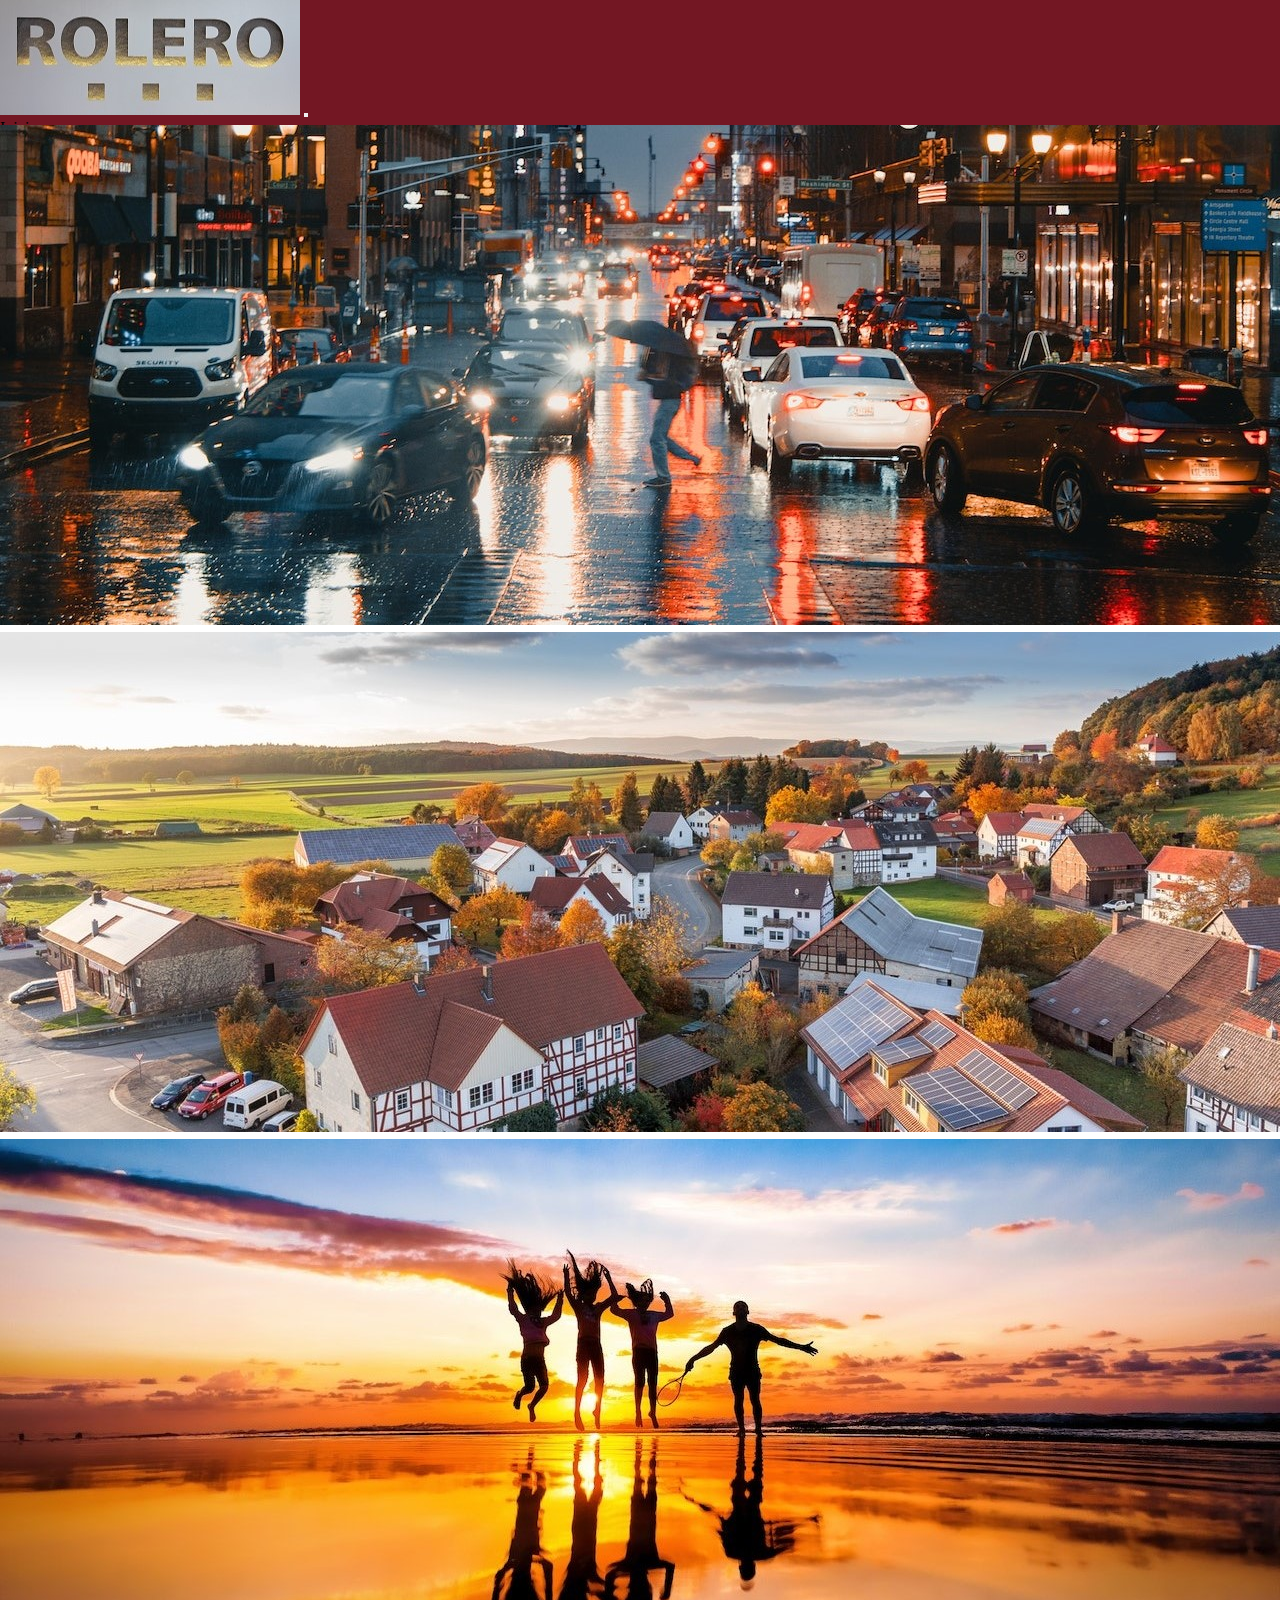
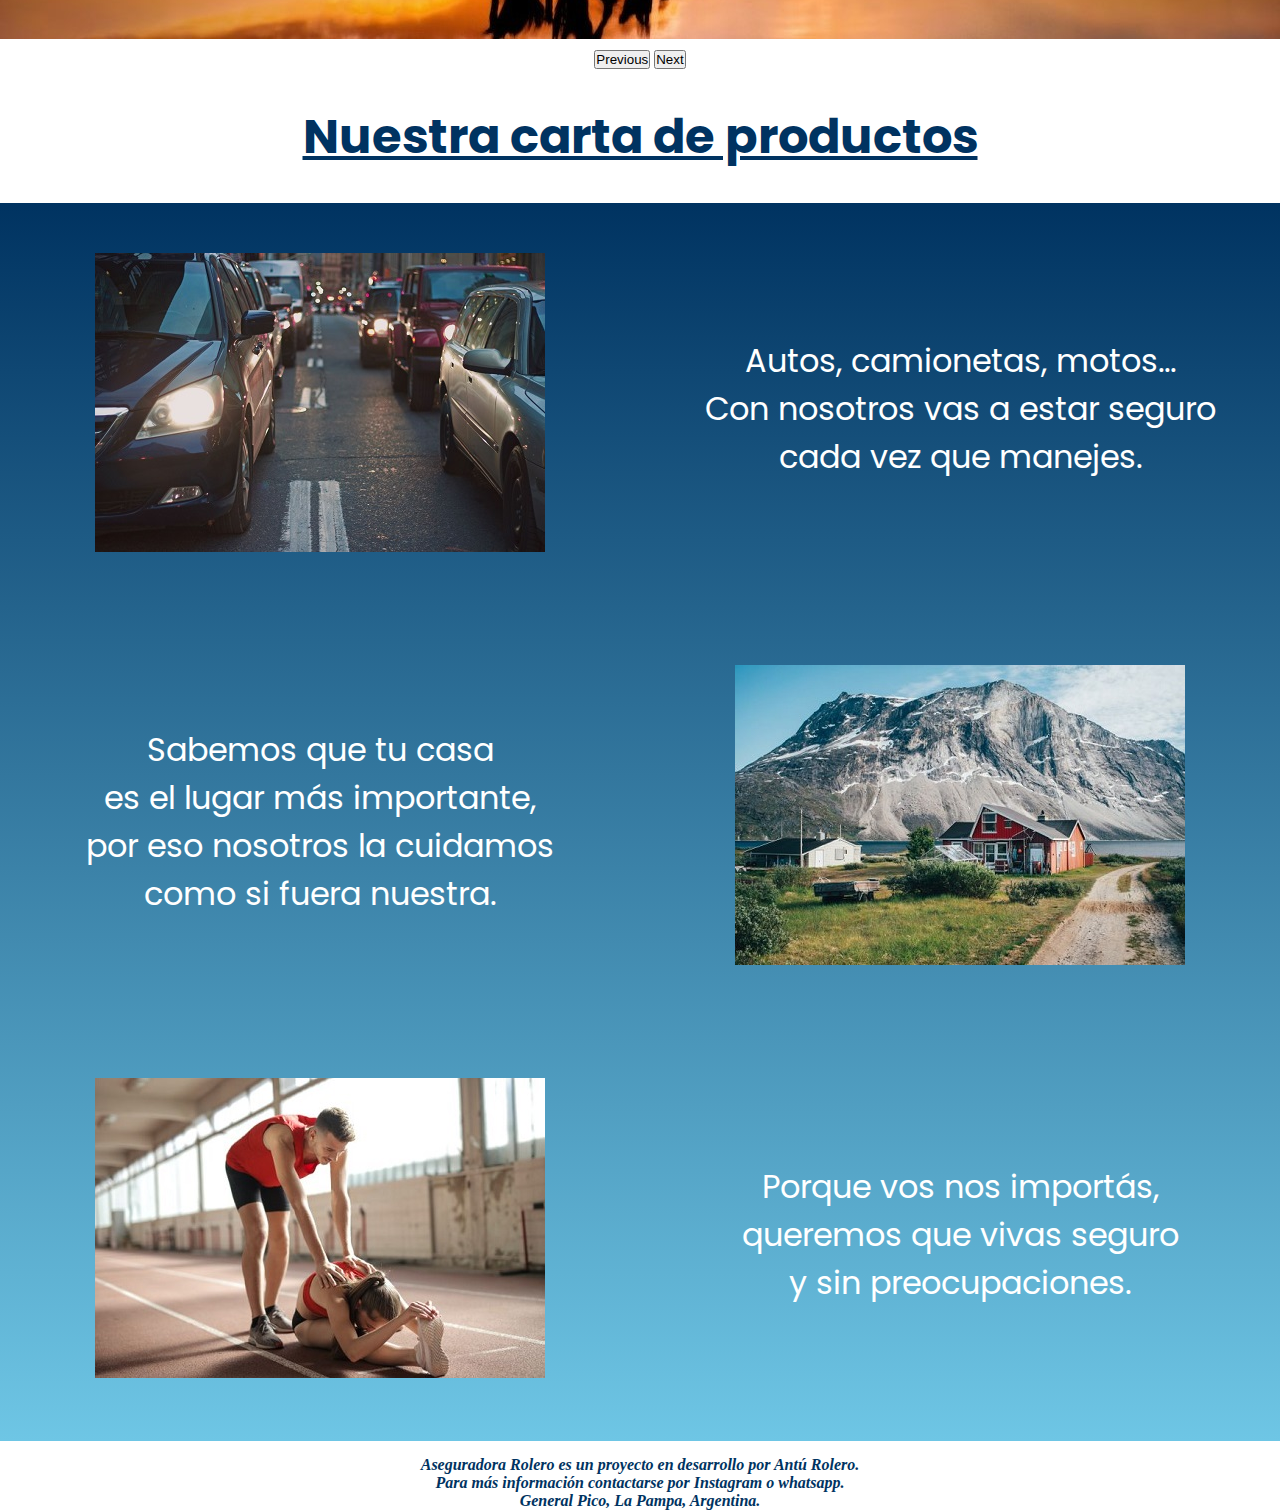
<file: index.html>
<!DOCTYPE html>
<html lang="es">
<head>
	<meta charset="UTF-8">
	<meta http-equiv="X-UA-Compatible" content="IE=edge">
	<meta name="viewport" content="width=device-width, initial-scale=1.0">
	<meta name="keywords" content="Seguros, Aseguradora, Rolero, Vehículos, Casas, Personas, Combinados Familiares, Todo Riesgo, Seguros Personales" />
	<meta name="description" content="Aseguradora Rolero, tradición familiar brindando asistencia.">
	<link rel="preconnect" href="https://fonts.googleapis.com">
	<link rel="preconnect" href="https://fonts.gstatic.com" crossorigin>
	<link href="https://fonts.googleapis.com/css2?family=Poppins:ital,wght@0,200;0,400;0,700;1,200;1,400;1,700&display=swap" rel="stylesheet">
	<link href="https://cdn.jsdelivr.net/npm/bootstrap@5.2.0/dist/css/bootstrap.min.css" rel="stylesheet" integrity="sha384-gH2yIJqKdNHPEq0n4Mqa/HGKIhSkIHeL5AyhkYV8i59U5AR6csBvApHHNl/vI1Bx" crossorigin="anonymous">
	<link rel="stylesheet" type="text/css" href="estilos/styles.css">
	<title>Rolero Seguros - Inicio</title>
</head>
<body>
	<header>
		<nav class="navbar navbar-expand-lg navbar-dark bg-dark">
			<div class="container-fluid">
				<a class="navbar-brand" href="#"><img id="logo" class="rounded" src="imagenes/logo.jpg" title="Logo" alt="Logo" /></a>
				<button class="navbar-toggler" type="button" data-bs-toggle="collapse" data-bs-target="#navbarSupportedContent" aria-controls="navbarSupportedContent" aria-expanded="false" aria-label="Toggle navigation">
					<span class="navbar-toggler-icon"></span>
				</button>
				<div class="collapse navbar-collapse justify-content-end" id="navbarSupportedContent">
					<ul class="navbar-nav mb-2 mb-lg-0">
						<li> <a class="btn btn-sm btn-outline-light" href="index.html" role="button">Inicio</a></li>
						<li> <a class="btn btn-sm btn-outline-light" href="quienes_somos.html" role="button">¿Quiénes somos?</a></li>
						<li> <a class="btn btn-sm btn-outline-light" href="servicios.html" role="button">Servicios</a></li>
						<li> <a class="btn btn-sm btn-outline-light" href="sucursales.html" role="button">Sucursales</a></li>
						<li> <a class="btn btn-sm btn-outline-light" href="contacto.html" role="button">Contacto</a></li>
					</ul>
				</div>
			</div>
		</nav>
	</header>
	<main>
		<!-- Inicio carrusel de imagenes -->
		<div class="contenedor_carrusel">
			<div id="carousel_index" class="carousel slide" data-bs-ride="carousel">
				<div class="carousel-inner">
			    	<div class="carousel-item active">
			    		<a href="#img_seguros_vehiculares">
			    			<img src="imagenes/autos_c.jpg" class="d-block w-100" title="Vehiculos" alt="Vehiculos">
						</a>
				    </div>
				    <div class="carousel-item">
				    	<a href="#img_combinados_familiares">
				    		<img src="imagenes/casa_c.jpg" class="d-block w-100" title="Vivienda" alt="Vivienda">
				    	</a>
				    </div>
				    <div class="carousel-item">
				    	<a href="#img_seguros_personales">
					    	<img src="imagenes/personas_c.jpg" class="d-block w-100" title="Personas" alt="Personas">
					    </a>
				    </div>
				</div>
				<button class="carousel-control-prev" type="button" data-bs-target="#carousel_index" data-bs-slide="prev">
			  		<span class="carousel-control-prev-icon" aria-hidden="true"></span>
			    	<span class="visually-hidden">Previous</span>
				</button>
				<button class="carousel-control-next" type="button" data-bs-target="#carousel_index" data-bs-slide="next">
			    	<span class="carousel-control-next-icon" aria-hidden="true"></span>
			    	<span class="visually-hidden">Next</span>
				</button>
			</div>
		</div>
		<!-- Fin carrusel de imagenes -->
		<!-- Inicio de los ofrecimientos -->
		<h1 class="h1_index">Nuestra carta de productos</h1>
		<div class="grilla">
			<div class="img_seguro_1">
				<a href="trabajando.html"><img id="img_seguros_vehiculares" class="rounded" src="imagenes/autos.jpg" title="Vehiculos" alt="Vehiculos"></a>
			</div>
			<p class="p_seguro_1">Autos, camionetas, motos...<br/>Con nosotros vas a estar seguro<br/>cada vez que manejes.</p>
			<p class="p_seguro_2">Sabemos que tu casa<br/>es el lugar más importante,<br/>por eso nosotros la cuidamos<br/>como si fuera nuestra.</p>
			<div class="img_seguro_2">
				<a href="trabajando.html"><img id="img_combinados_familiares" class="rounded" src="imagenes/casa.jpg" title="Vivienda" alt="Vivienda"></a>
			</div>
			<div class="img_seguro_3">
				<a href="trabajando.html"><img id="img_seguros_personales" class="rounded" src="imagenes/personas.jpg" title="Personas" alt="Personas"></a>
			</div>
			<p class="p_seguro_3">Porque vos nos importás,<br/>queremos que vivas seguro<br/>y sin preocupaciones.</p>
		</div>
		<!-- Fin de los ofrecimientos -->
	</main>
	<footer>
		<p id="p_footer" class="p_footer">Aseguradora Rolero es un proyecto en desarrollo por Antú Rolero.<br/>Para más información contactarse por Instagram o whatsapp.<br/>General Pico, La Pampa, Argentina.</p>
	</footer>
	<!-- JavaScript Bundle with Popper -->
	<script src="https://cdn.jsdelivr.net/npm/bootstrap@5.2.0/dist/js/bootstrap.bundle.min.js" integrity="sha384-A3rJD856KowSb7dwlZdYEkO39Gagi7vIsF0jrRAoQmDKKtQBHUuLZ9AsSv4jD4Xa" crossorigin="anonymous"></script>
</body>
</html>
</file>
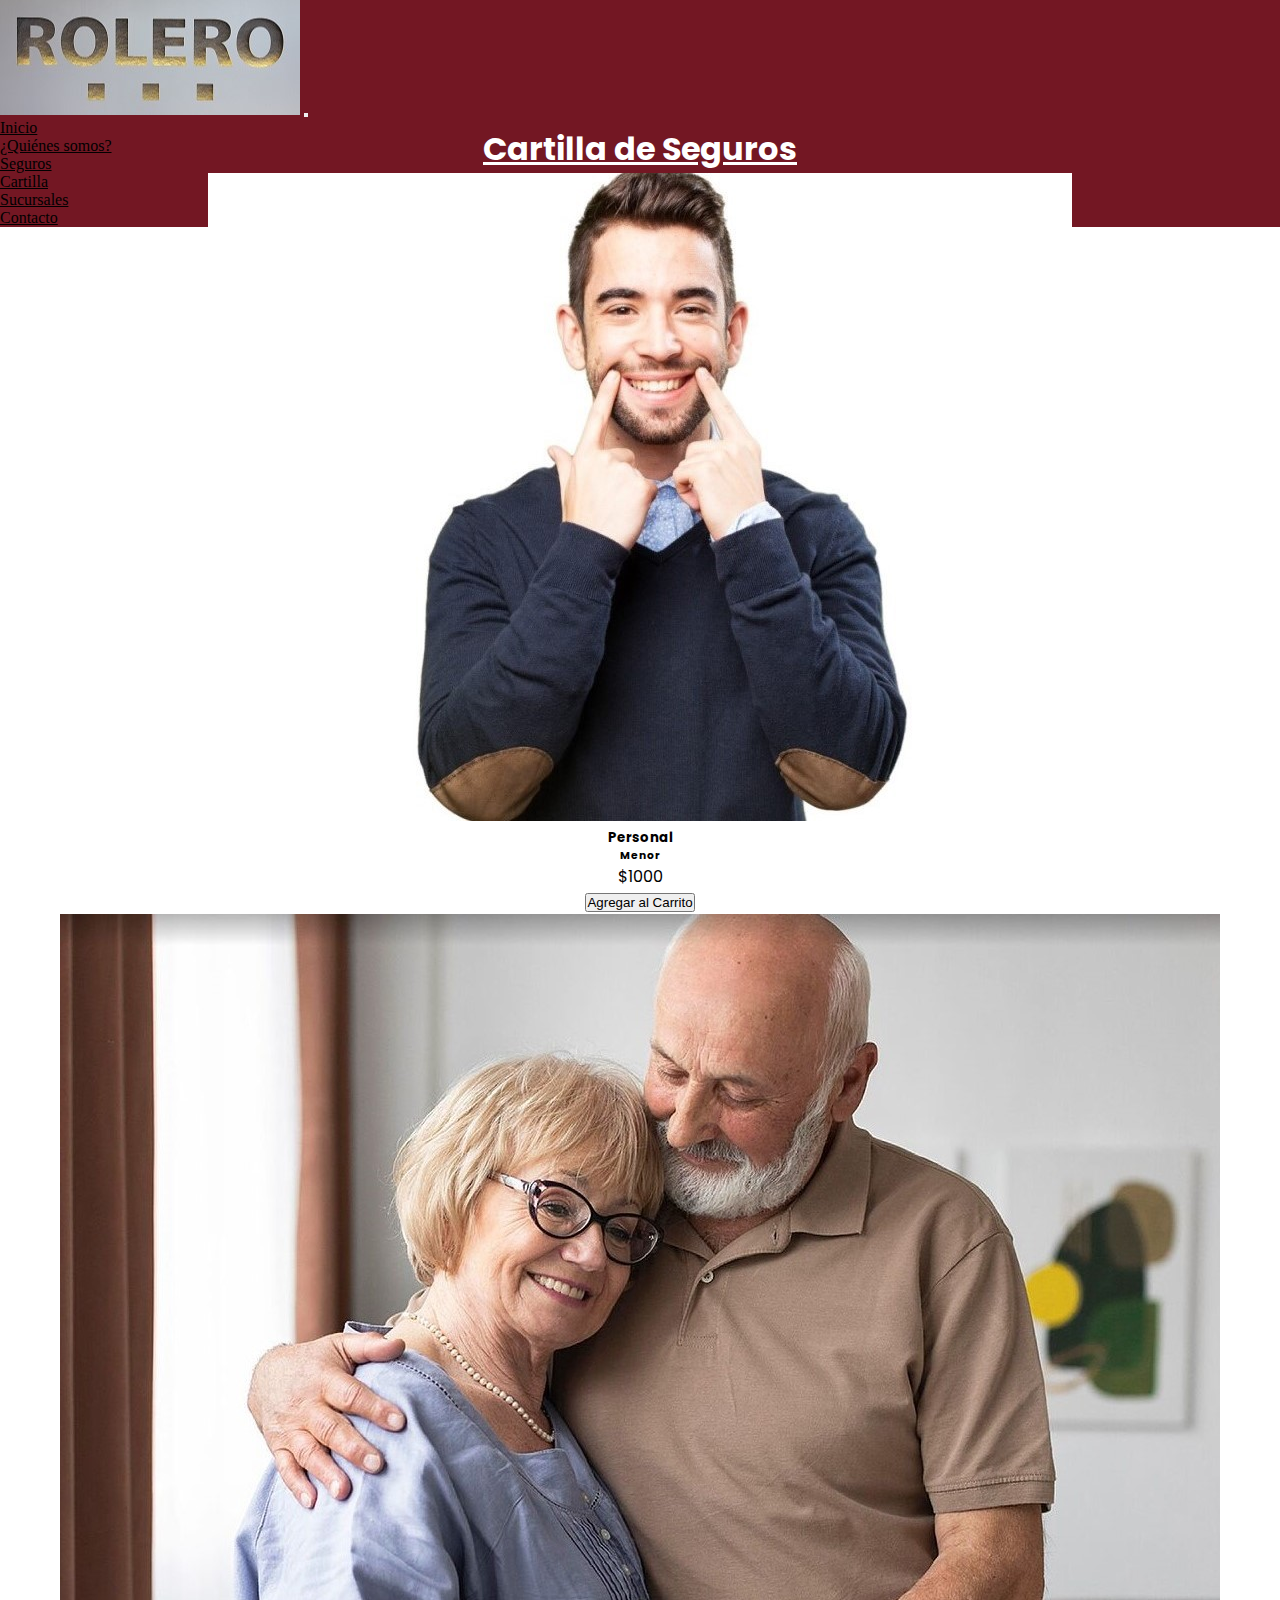
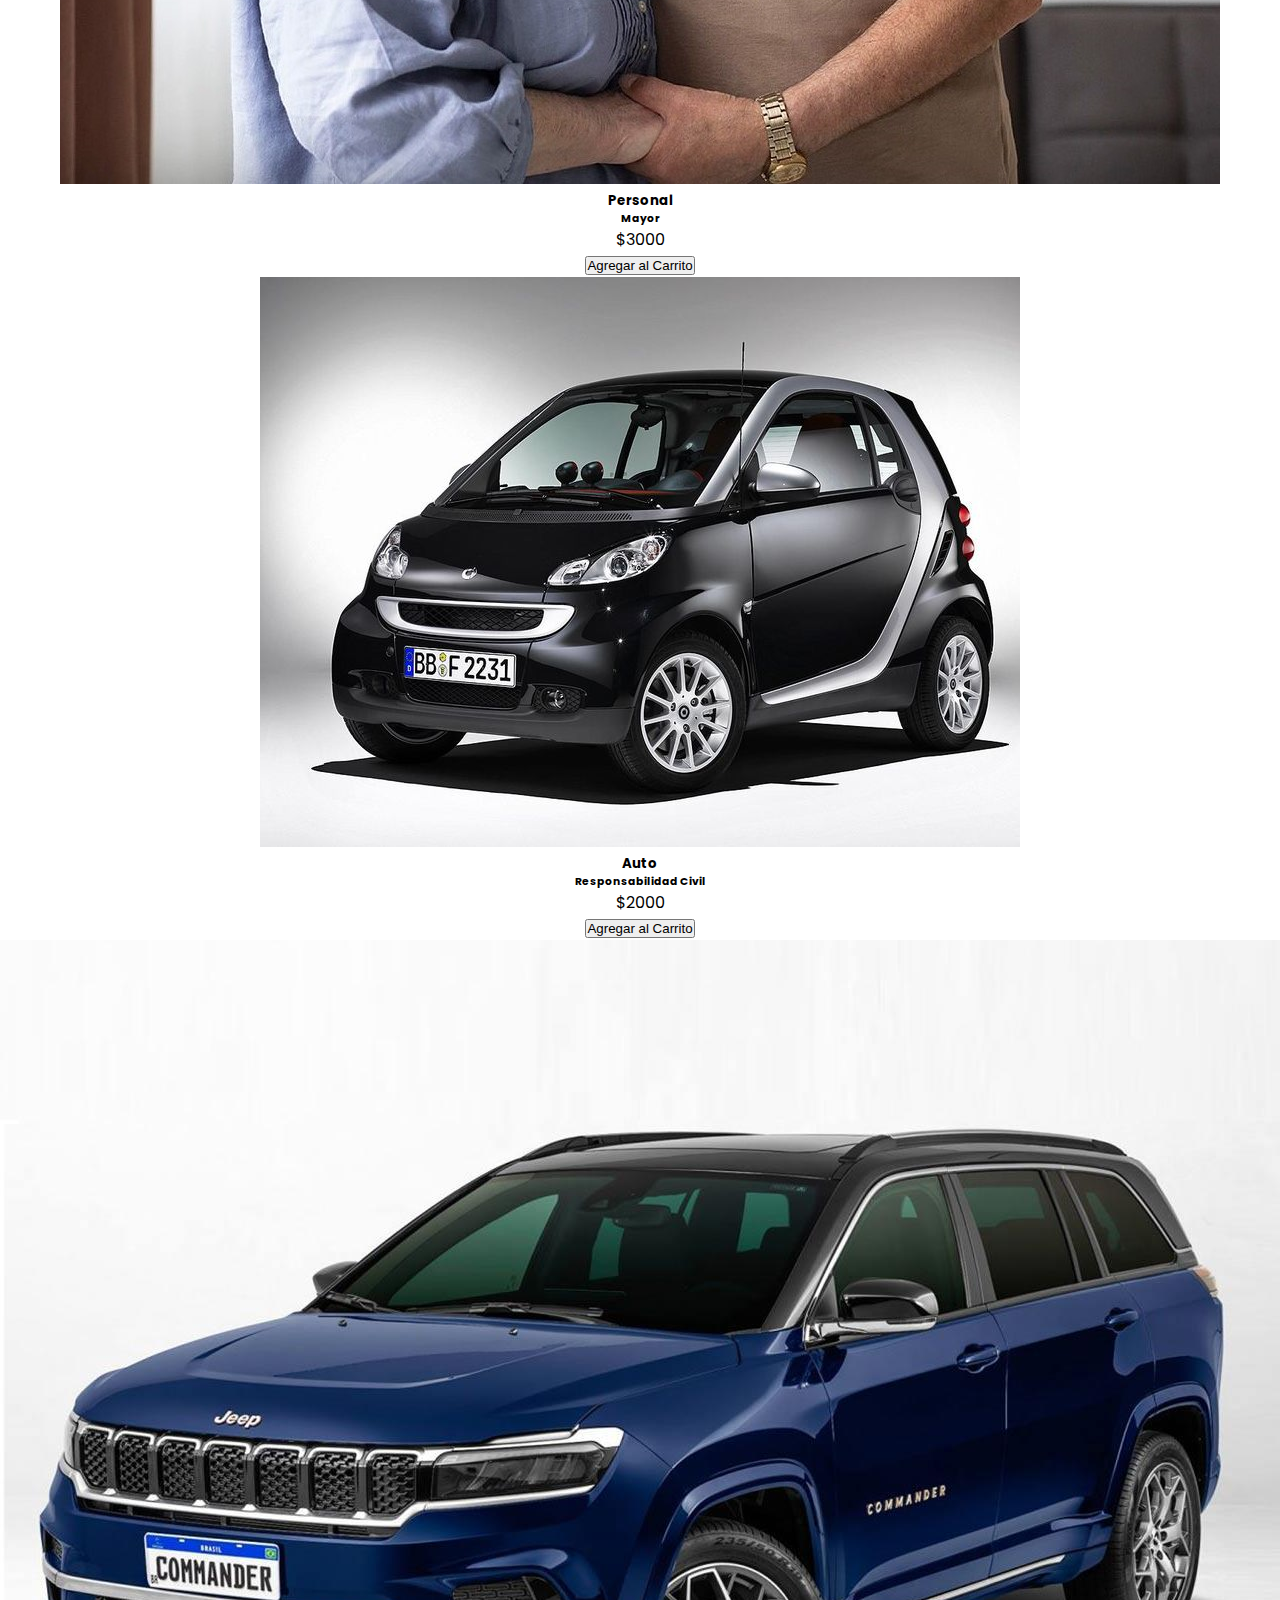
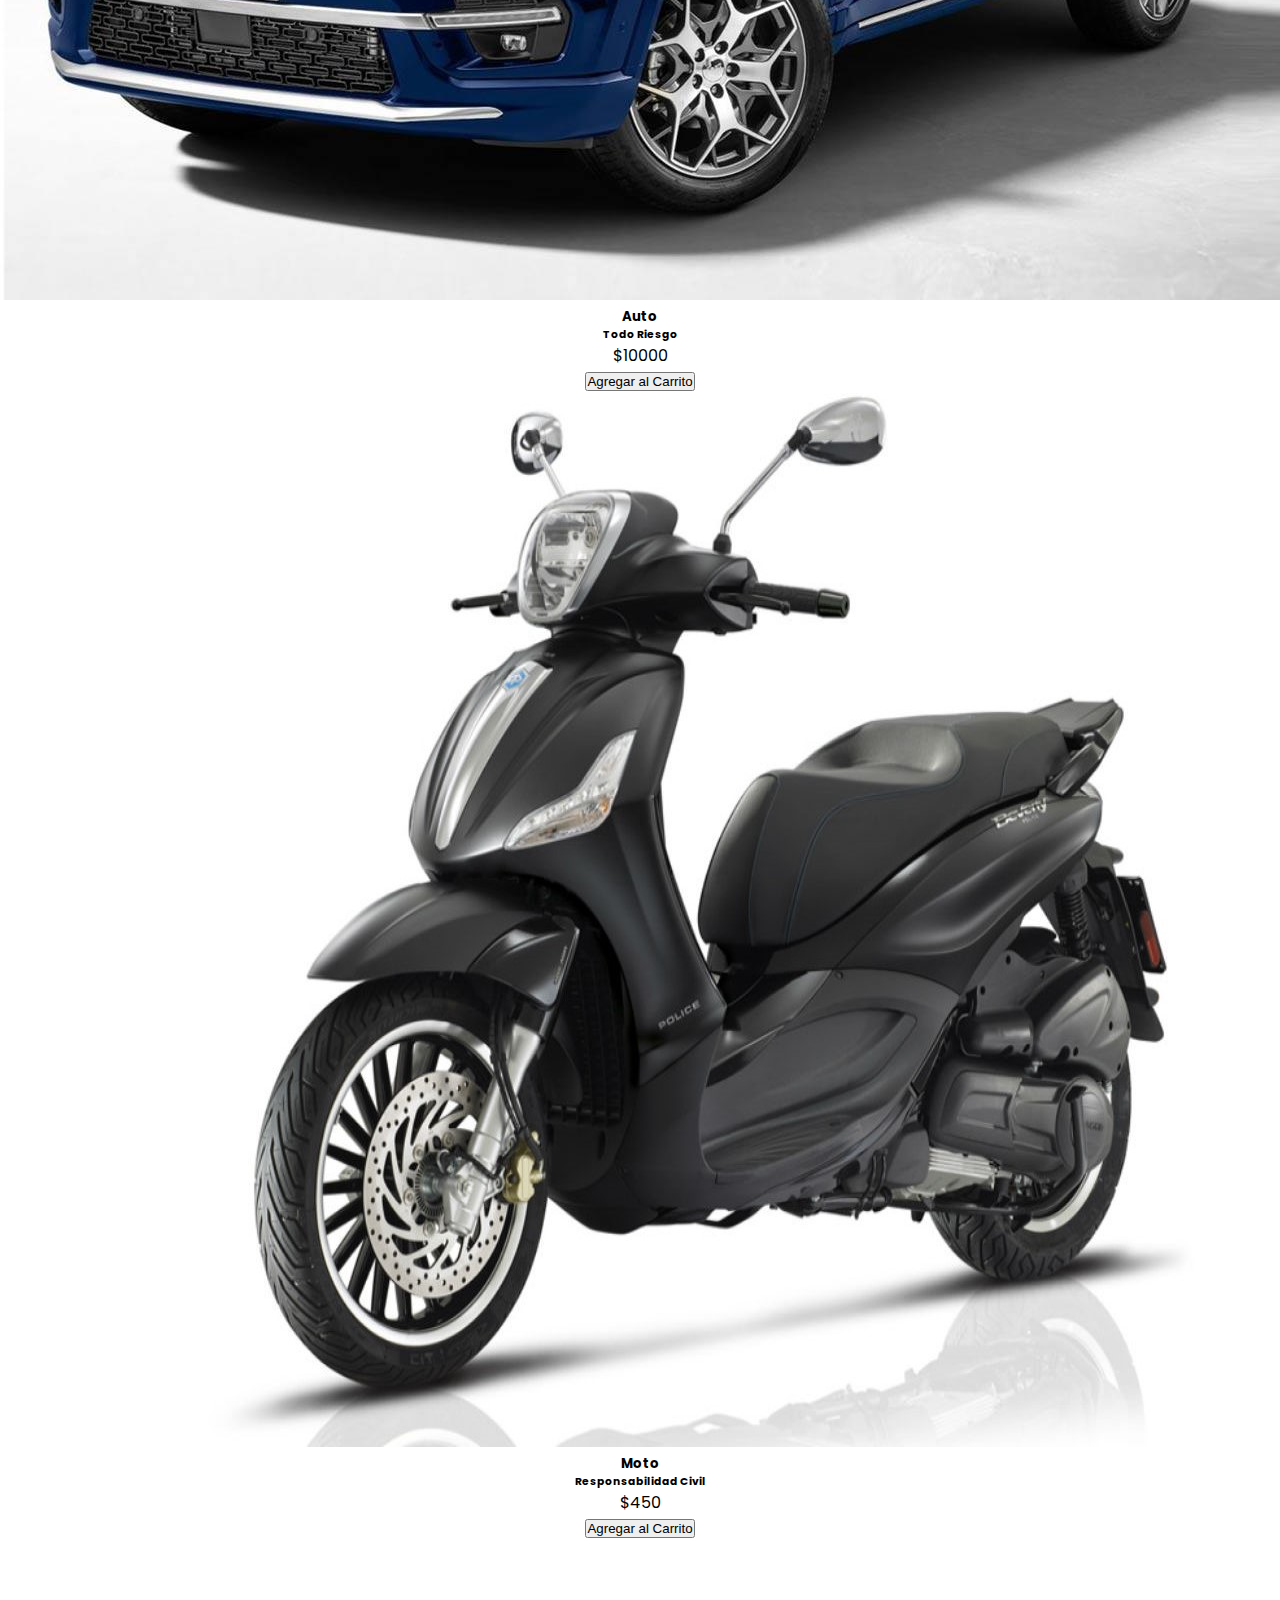
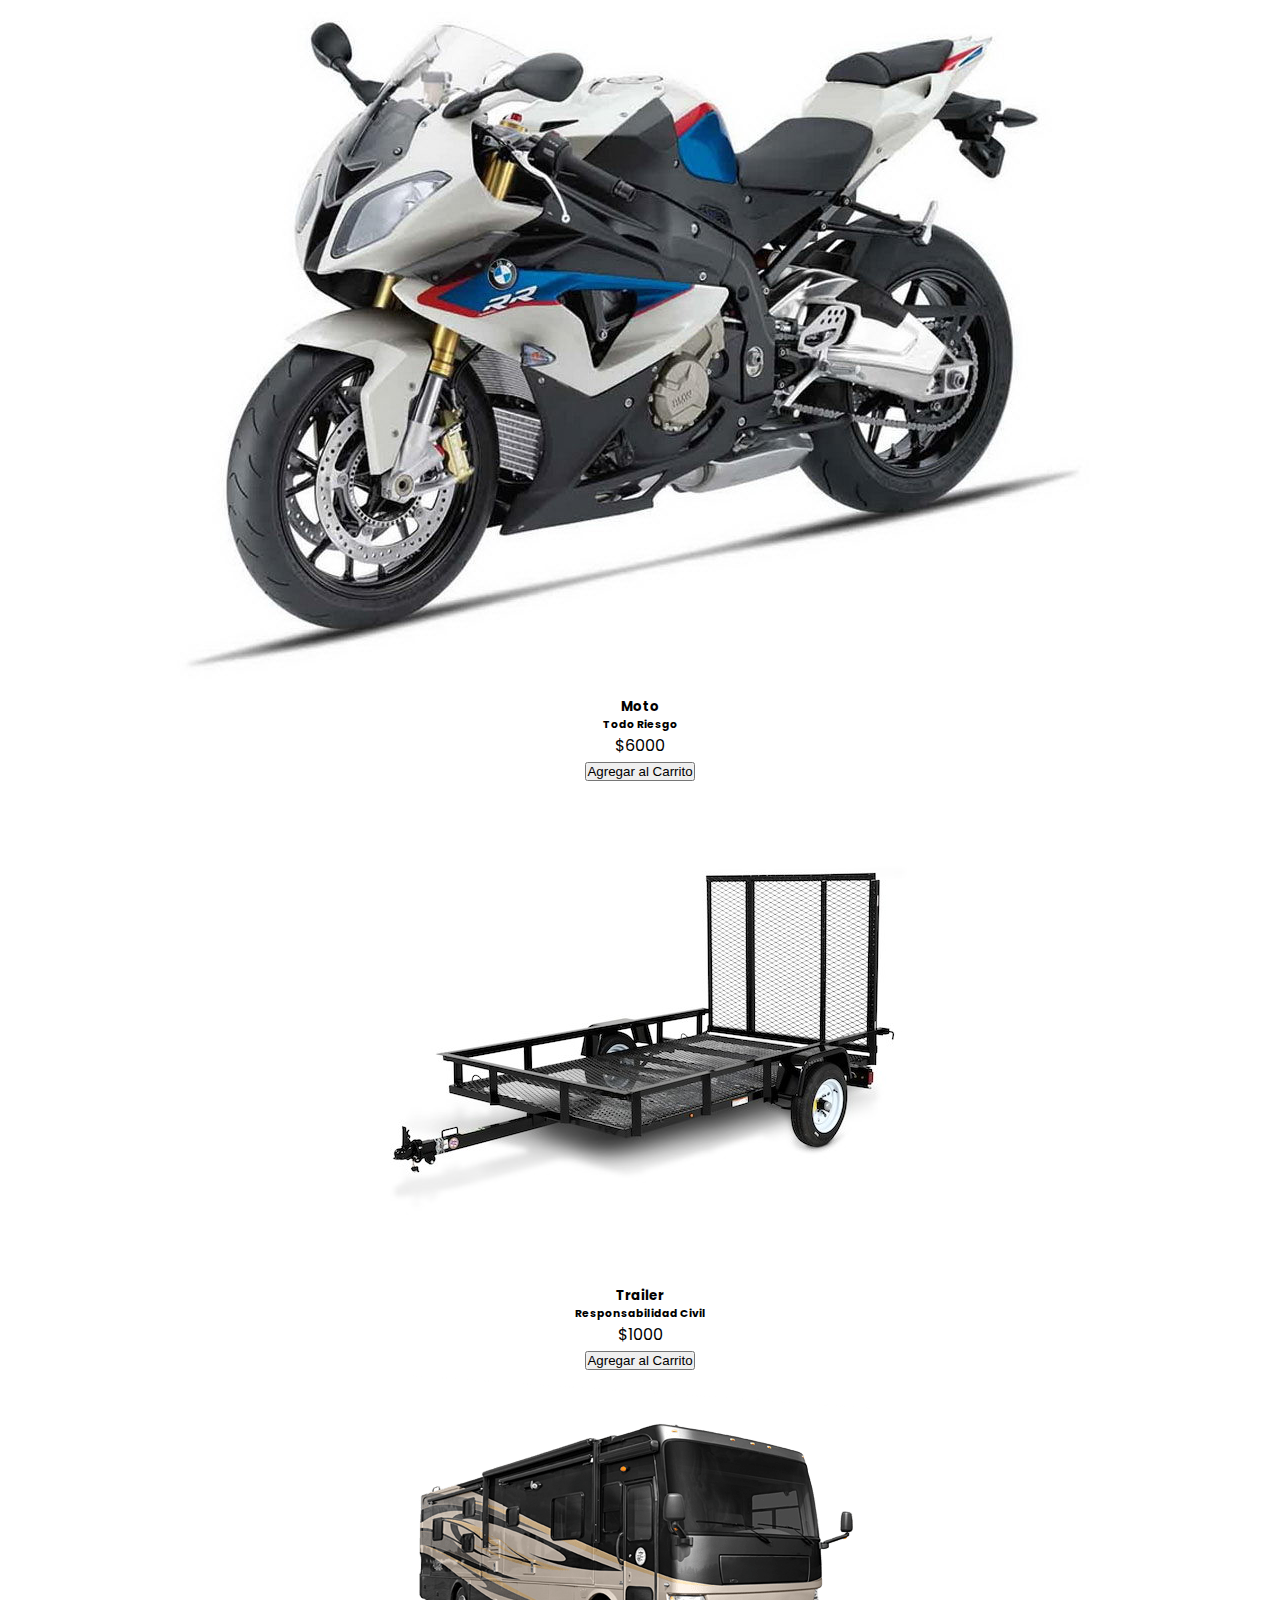
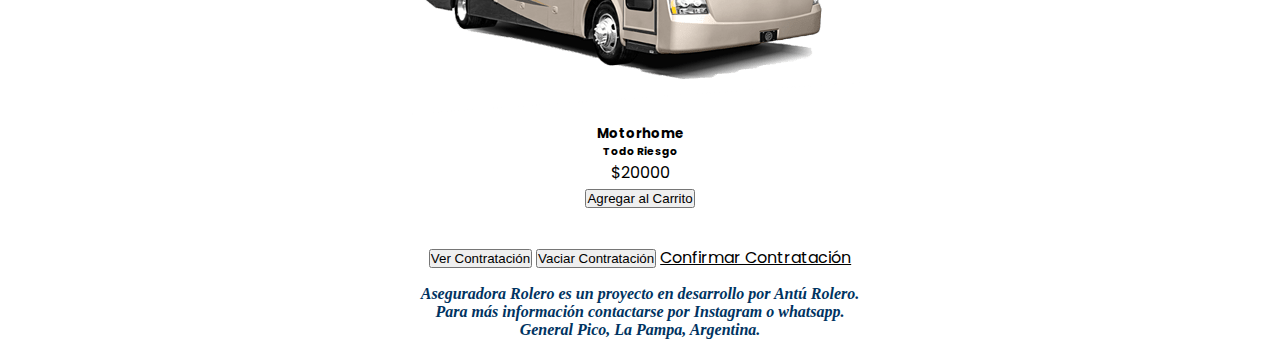
<file: cartilla.html>
﻿<!DOCTYPE html>
<html lang="es">
<head>
	<meta charset="UTF-8">
	<meta http-equiv="X-UA-Compatible" content="IE=edge">
	<meta name="viewport" content="width=device-width, initial-scale=1.0">
	<meta name="keywords" content="Seguros, Aseguradora, Rolero, Vehículos, Casas, Personas, Combinados Familiares, Todo Riesgo, Seguros Personales" />
	<meta name="description" content="Aseguradora Rolero, tradición familiar brindando asistencia.">
	<link rel="preconnect" href="https://fonts.googleapis.com">
	<link rel="preconnect" href="https://fonts.gstatic.com" crossorigin>
	<link href="https://fonts.googleapis.com/css2?family=Poppins:ital,wght@0,200;0,400;0,700;1,200;1,400;1,700&display=swap" rel="stylesheet">
	<link href="https://cdn.jsdelivr.net/npm/bootstrap@5.2.0/dist/css/bootstrap.min.css" rel="stylesheet" integrity="sha384-gH2yIJqKdNHPEq0n4Mqa/HGKIhSkIHeL5AyhkYV8i59U5AR6csBvApHHNl/vI1Bx" crossorigin="anonymous">
	<link rel="stylesheet" type="text/css" href="estilos/styles.css">
	<title>Rolero Seguros - Cartilla</title>
</head>
<body>
	<header>
		<nav class="navbar navbar-expand-lg navbar-dark bg-dark">
			<div class="container-fluid">
				<a class="navbar-brand" href="#"><img id="logo" class="rounded" src="imagenes/logo.jpg" title="Logo" alt="Logo" /></a>
				<button class="navbar-toggler" type="button" data-bs-toggle="collapse" data-bs-target="#navbarSupportedContent" aria-controls="navbarSupportedContent" aria-expanded="false" aria-label="Toggle navigation">
					<span class="navbar-toggler-icon"></span>
				</button>
				<div class="collapse navbar-collapse justify-content-end" id="navbarSupportedContent">
					<ul class="navbar-nav mb-2 mb-lg-0">
						<li> <a class="btn btn-sm btn-outline-light" href="index.html" role="button">Inicio</a></li>
						<li> <a class="btn btn-sm btn-outline-light" href="quienes_somos.html" role="button">¿Quiénes somos?</a></li>
						<li> <a class="btn btn-sm btn-outline-light" href="seguros.html" role="button">Seguros</a></li>
						<li> <a class="btn btn-sm btn-outline-light" href="cartilla.html" role="button">Cartilla</a></li>
						<li> <a class="btn btn-sm btn-outline-light" href="sucursales.html" role="button">Sucursales</a></li>
						<li> <a class="btn btn-sm btn-outline-light" href="contacto.html" role="button">Contacto</a></li>
					</ul>
				</div>
			</div>
		</nav>
	</header>
	<main>
		<div id="cuerpo_seguros" class="cuerpo_seguros">
			<h1>Cartilla de Seguros</h1>
			<div id="contenedorSeguros" class="row"></div>
			<h2>El total de la contratación es de: <span id="total"></span></h2>
			<button class="btn btn-sm btn-outline-light" id="verCartilla">Ver Contratación</button>
			<button class="btn btn-sm btn-outline-light" id="vaciarCartilla">Vaciar Contratación</button>
			<a class="btn btn-sm btn-outline-light" href="trabajando.html" role="button">Confirmar Contratación</a>
			<div id="contenedorCartilla" class="row"></div>
		</div>
	</main>
	<footer>
		<p id="p_footer" class="p_footer">Aseguradora Rolero es un proyecto en desarrollo por Antú Rolero.<br/>Para más información contactarse por Instagram o whatsapp.<br/>General Pico, La Pampa, Argentina.</p>
	</footer>
    <!-- Archivo JavaScript -->
    <script src="scripts/seguros.js"></script>
	<!-- JavaScript Bundle with Popper -->
	<script src="https://cdn.jsdelivr.net/npm/bootstrap@5.2.0/dist/js/bootstrap.bundle.min.js" integrity="sha384-A3rJD856KowSb7dwlZdYEkO39Gagi7vIsF0jrRAoQmDKKtQBHUuLZ9AsSv4jD4Xa" crossorigin="anonymous"></script>
</body>
</html>
</file>
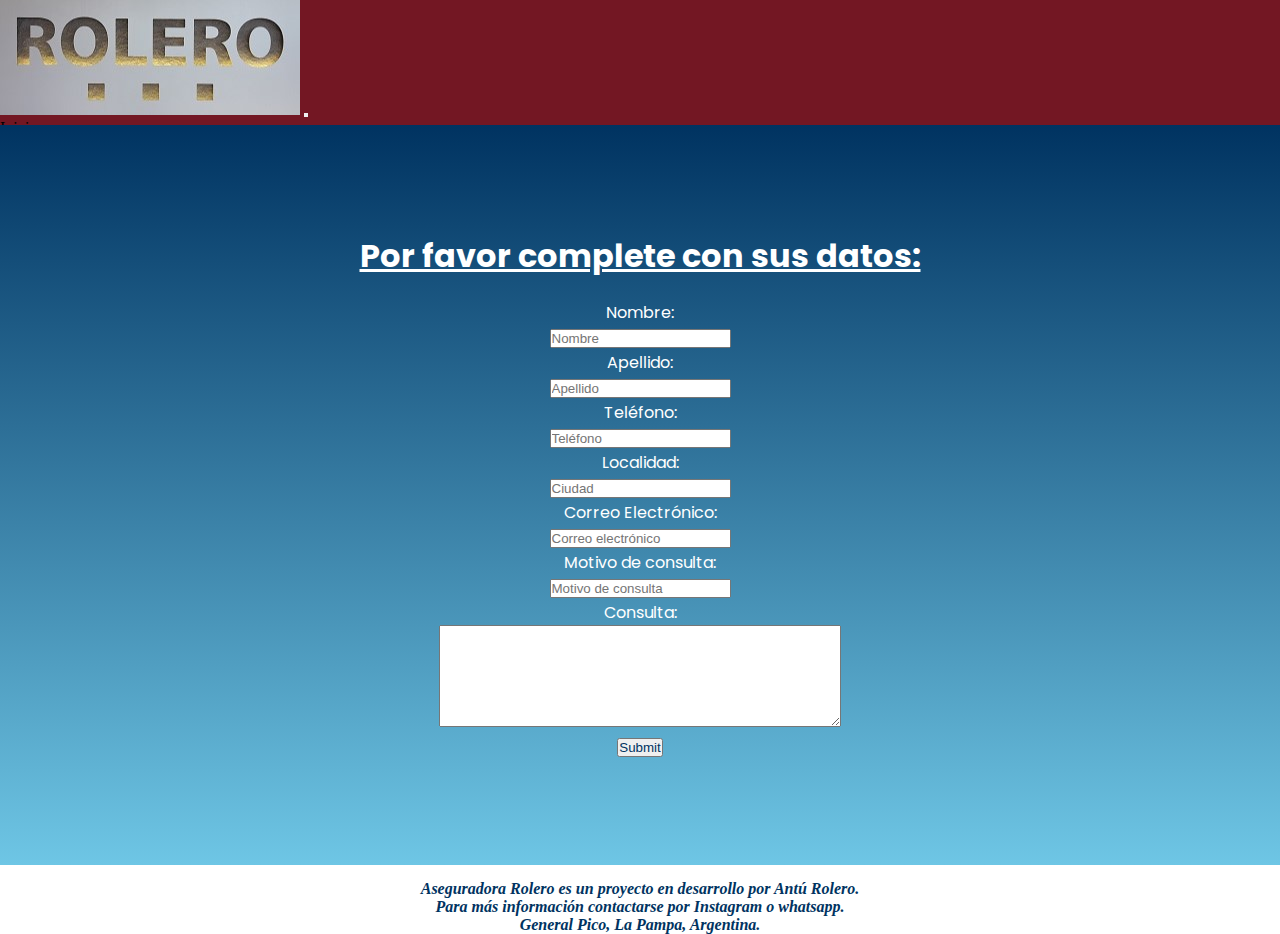
<file: contacto.html>
<!DOCTYPE html>
<html lang="es">
<head>
	<meta charset="UTF-8">
	<meta http-equiv="X-UA-Compatible" content="IE=edge">
	<meta name="viewport" content="width=device-width, initial-scale=1.0">
	<meta name="keywords" content="Seguros, Aseguradora, Rolero, Vehículos, Casas, Personas, Combinados Familiares, Todo Riesgo, Seguros Personales" />
	<meta name="description" content="Aseguradora Rolero, tradición familiar brindando asistencia.">
	<link rel="preconnect" href="https://fonts.googleapis.com">
	<link rel="preconnect" href="https://fonts.gstatic.com" crossorigin>
	<link href="https://fonts.googleapis.com/css2?family=Poppins:ital,wght@0,200;0,400;0,700;1,200;1,400;1,700&display=swap" rel="stylesheet">
	<link href="https://cdn.jsdelivr.net/npm/bootstrap@5.2.0/dist/css/bootstrap.min.css" rel="stylesheet" integrity="sha384-gH2yIJqKdNHPEq0n4Mqa/HGKIhSkIHeL5AyhkYV8i59U5AR6csBvApHHNl/vI1Bx" crossorigin="anonymous">
	<link rel="stylesheet" type="text/css" href="estilos/styles.css">
	<title>Rolero Seguros - Contacto</title>
</head>
<body>
	<header>
		<nav class="navbar navbar-expand-lg navbar-dark bg-dark">
			<div class="container-fluid">
				<a class="navbar-brand" href="#"><img class="rounded" src="imagenes/logo.jpg" title="Logo" alt="Logo" /></a>
				<button class="navbar-toggler" type="button" data-bs-toggle="collapse" data-bs-target="#navbarSupportedContent" aria-controls="navbarSupportedContent" aria-expanded="false" aria-label="Toggle navigation">
					<span class="navbar-toggler-icon"></span>
				</button>
				<div class="collapse navbar-collapse justify-content-end" id="navbarSupportedContent">
					<ul class="navbar-nav mb-2 mb-lg-0">
						<li> <a class="btn btn-sm btn-outline-light" href="index.html" role="button">Inicio</a></li>
						<li> <a class="btn btn-sm btn-outline-light" href="quienes_somos.html" role="button">¿Quiénes somos?</a></li>
						<li> <a class="btn btn-sm btn-outline-light" href="servicios.html" role="button">Servicios</a></li>
						<li> <a class="btn btn-sm btn-outline-light" href="sucursales.html" role="button">Sucursales</a></li>
						<li> <a class="btn btn-sm btn-outline-light" href="contacto.html" role="button">Contacto</a></li>
					</ul>
				</div>
			</div>
		</nav>
	</header>
	<main>
		<div id="cuerpo_contacto" class="cuerpo_contacto">
			<form class="form_contacto">
				<h1 class="h1_contacto">Por favor complete con sus datos:</h1>
				<div>
					<label>Nombre:</label>
				</div>
				<div>
					<input type="text" name="Nombre" placeholder="Nombre"/>
				</div>
				<div>
					<label>Apellido:</label>
				</div>
				<div>
					<input type="text" name="Apellido" placeholder="Apellido"/>
				</div>
				<div>
					<label>Teléfono:</label>
				</div>
				<div>
					<input type="text" name="Telefono" placeholder="Teléfono"/>
				</div>
				<div>
					<label>Localidad:</label>
				</div>
				<div>
					<input type="text" name="Ciudad" placeholder="Ciudad"/>
				</div>
				<div>
					<label>Correo Electrónico:</label>
				</div>
				<div>
					<input type="text" name="Email" placeholder="Correo electrónico"/>
				</div>
				<div>
					<label>Motivo de consulta:</label>
				</div>
				<div>
					<input type="text" name="MotivoConsulta" placeholder="Motivo de consulta"/>
				</div>
				<div>
					<label>Consulta:</label>
				</div>
				<div>
					<textarea></textarea>
				</div>
				<div>
					<input type="submit" name="Enviar"/>
				</div>
			</form>
		</div>
	</main>
	<footer>
		<p id="p_footer" class="p_footer">Aseguradora Rolero es un proyecto en desarrollo por Antú Rolero.<br/>Para más información contactarse por Instagram o whatsapp.<br/>General Pico, La Pampa, Argentina.</p>
	</footer>
	<!-- JavaScript Bundle with Popper -->
	<script src="https://cdn.jsdelivr.net/npm/bootstrap@5.2.0/dist/js/bootstrap.bundle.min.js" integrity="sha384-A3rJD856KowSb7dwlZdYEkO39Gagi7vIsF0jrRAoQmDKKtQBHUuLZ9AsSv4jD4Xa" crossorigin="anonymous"></script>
</body>
</html>
</file>
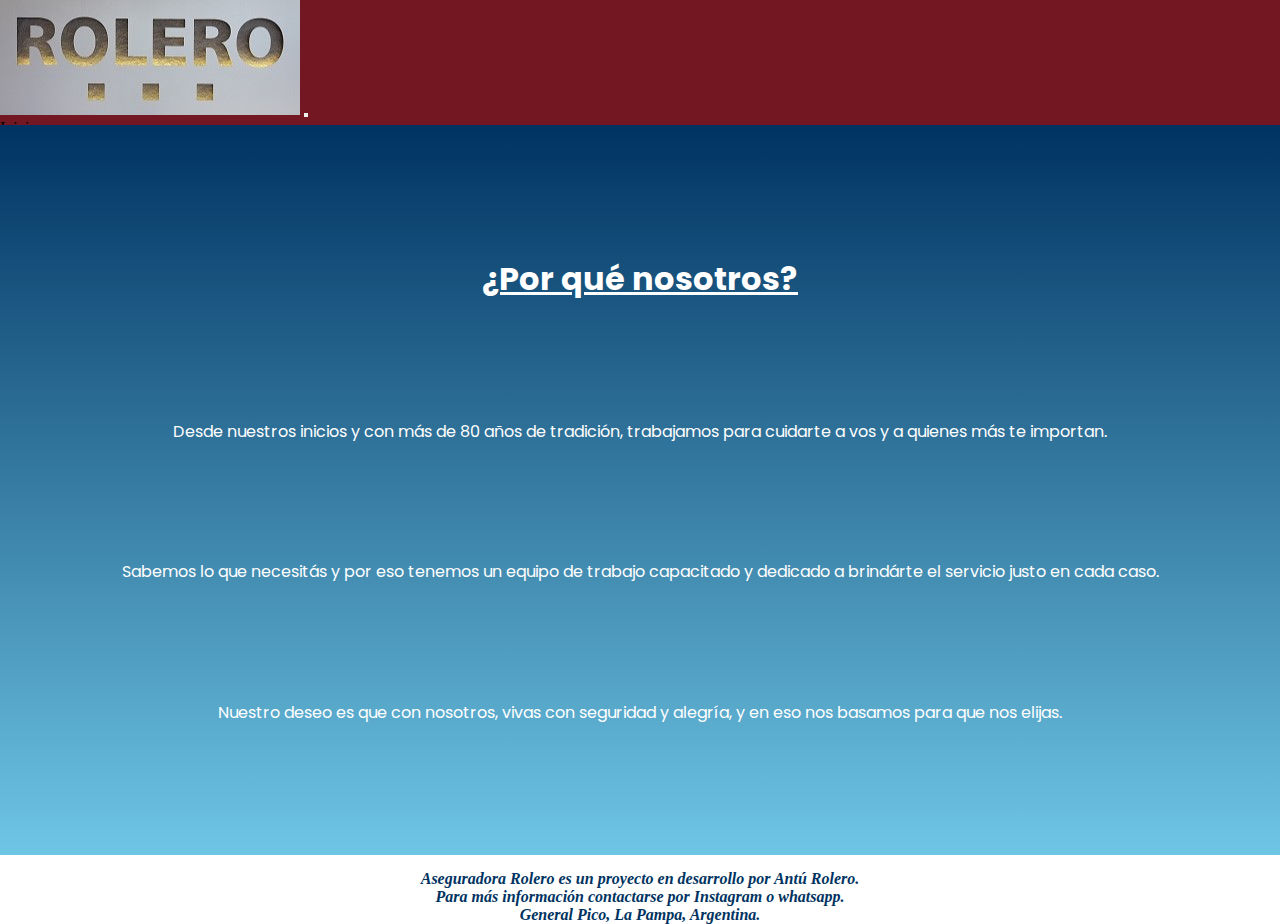
<file: quienes_somos.html>
<!DOCTYPE html>
<html lang="es">
<head>
	<meta charset="UTF-8">
	<meta http-equiv="X-UA-Compatible" content="IE=edge">
	<meta name="viewport" content="width=device-width, initial-scale=1.0">
	<meta name="keywords" content="Seguros, Aseguradora, Rolero, Vehículos, Casas, Personas, Combinados Familiares, Todo Riesgo, Seguros Personales" />
	<meta name="description" content="Aseguradora Rolero, tradición familiar brindando asistencia.">
	<link rel="preconnect" href="https://fonts.googleapis.com">
	<link rel="preconnect" href="https://fonts.gstatic.com" crossorigin>
	<link href="https://fonts.googleapis.com/css2?family=Poppins:ital,wght@0,200;0,400;0,700;1,200;1,400;1,700&display=swap" rel="stylesheet">
	<link href="https://cdn.jsdelivr.net/npm/bootstrap@5.2.0/dist/css/bootstrap.min.css" rel="stylesheet" integrity="sha384-gH2yIJqKdNHPEq0n4Mqa/HGKIhSkIHeL5AyhkYV8i59U5AR6csBvApHHNl/vI1Bx" crossorigin="anonymous">
	<link rel="stylesheet" type="text/css" href="estilos/styles.css">
	<title>Rolero Seguros - ¿Quiénes Somos?</title>
</head>
<body>
	<header>
		<nav class="navbar navbar-expand-lg navbar-dark bg-dark">
			<div class="container-fluid">
				<a class="navbar-brand" href="#"><img class="rounded" src="imagenes/logo.jpg" title="Logo" alt="Logo" /></a>
				<button class="navbar-toggler" type="button" data-bs-toggle="collapse" data-bs-target="#navbarSupportedContent" aria-controls="navbarSupportedContent" aria-expanded="false" aria-label="Toggle navigation">
					<span class="navbar-toggler-icon"></span>
				</button>
				<div class="collapse navbar-collapse justify-content-end" id="navbarSupportedContent">
					<ul class="navbar-nav mb-2 mb-lg-0">
						<li> <a class="btn btn-sm btn-outline-light" href="index.html" role="button">Inicio</a></li>
						<li> <a class="btn btn-sm btn-outline-light" href="quienes_somos.html" role="button">¿Quiénes somos?</a></li>
						<li> <a class="btn btn-sm btn-outline-light" href="servicios.html" role="button">Servicios</a></li>
						<li> <a class="btn btn-sm btn-outline-light" href="sucursales.html" role="button">Sucursales</a></li>
						<li> <a class="btn btn-sm btn-outline-light" href="contacto.html" role="button">Contacto</a></li>
					</ul>
				</div>
			</div>
		</nav>
	</header>
	<main>
		<div id="cuerpo_quienes_somos" class="cuerpo_quienes_somos">
			<h1>¿Por qué nosotros?</h1>
			<p>Desde nuestros inicios y con más de 80 años de tradición, trabajamos para cuidarte a vos y a quienes más te importan.<br/></p>
			<p>Sabemos lo que necesitás y por eso tenemos un equipo de trabajo capacitado y dedicado a brindárte el servicio justo en cada caso.<br/></p>
			<p>Nuestro deseo es que con nosotros, vivas con seguridad y alegría, y en eso nos basamos para que nos elijas.</p>
		</div>
	</main>
	<footer class="footer_quienes_somos">
		<p id="p_footer" class="p_footer">Aseguradora Rolero es un proyecto en desarrollo por Antú Rolero.<br/>Para más información contactarse por Instagram o whatsapp.<br/>General Pico, La Pampa, Argentina.</p>
	</footer>
	<!-- JavaScript Bundle with Popper -->
	<script src="https://cdn.jsdelivr.net/npm/bootstrap@5.2.0/dist/js/bootstrap.bundle.min.js" integrity="sha384-A3rJD856KowSb7dwlZdYEkO39Gagi7vIsF0jrRAoQmDKKtQBHUuLZ9AsSv4jD4Xa" crossorigin="anonymous"></script>
</body>
</html>
</file>
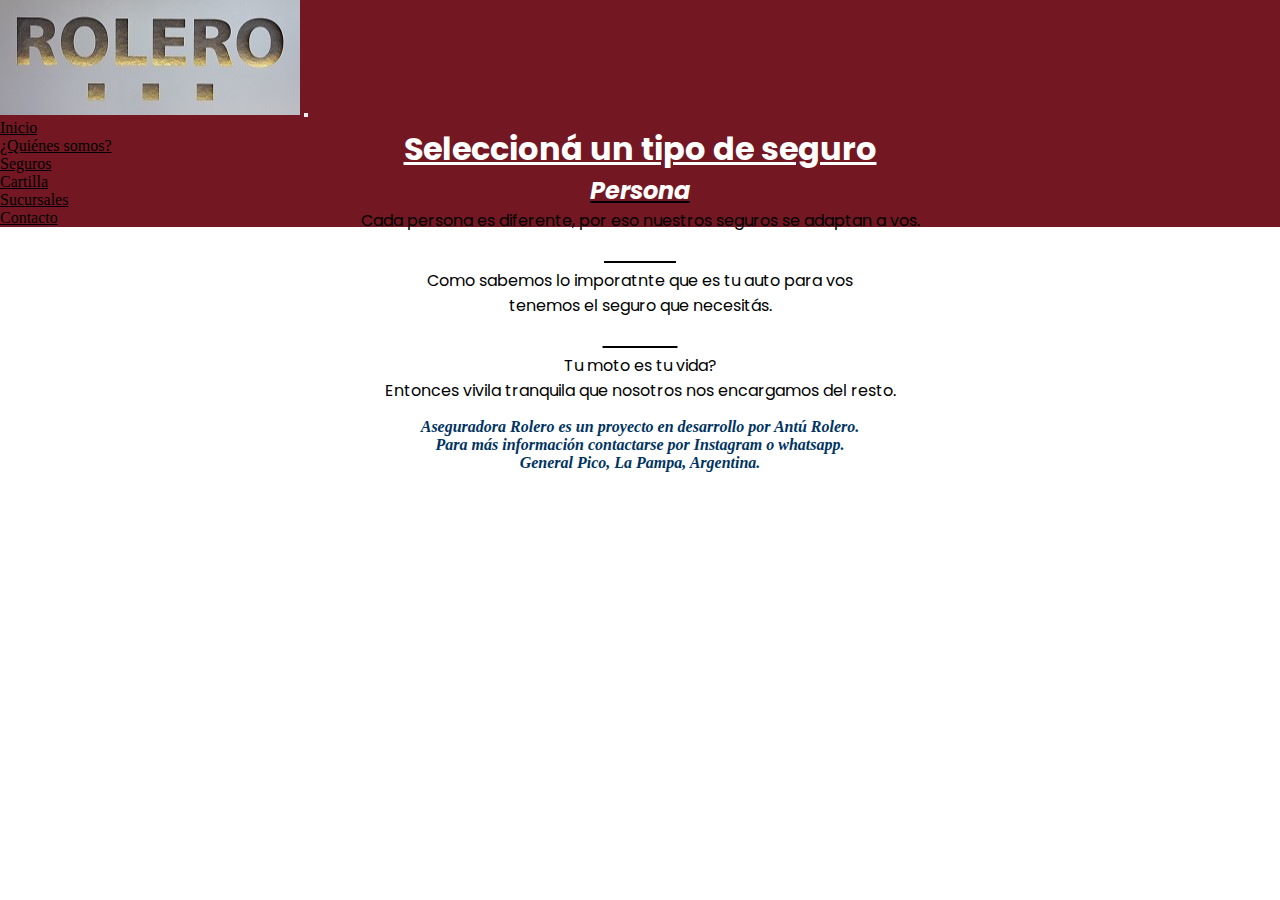
<file: seguros.html>
<!DOCTYPE html>
<html lang="es">
<head>
	<meta charset="UTF-8">
	<meta http-equiv="X-UA-Compatible" content="IE=edge">
	<meta name="viewport" content="width=device-width, initial-scale=1.0">
	<meta name="keywords" content="Seguros, Aseguradora, Rolero, Vehículos, Casas, Personas, Combinados Familiares, Todo Riesgo, Seguros Personales" />
	<meta name="description" content="Aseguradora Rolero, tradición familiar brindando asistencia.">
	<link rel="preconnect" href="https://fonts.googleapis.com">
	<link rel="preconnect" href="https://fonts.gstatic.com" crossorigin>
	<link href="https://fonts.googleapis.com/css2?family=Poppins:ital,wght@0,200;0,400;0,700;1,200;1,400;1,700&display=swap" rel="stylesheet">
	<link href="https://cdn.jsdelivr.net/npm/bootstrap@5.2.0/dist/css/bootstrap.min.css" rel="stylesheet" integrity="sha384-gH2yIJqKdNHPEq0n4Mqa/HGKIhSkIHeL5AyhkYV8i59U5AR6csBvApHHNl/vI1Bx" crossorigin="anonymous">
	<link rel="stylesheet" type="text/css" href="estilos/styles.css">
	<title>Rolero Seguros - Seguros</title>
</head>
<body>
	<header>
		<nav class="navbar navbar-expand-lg navbar-dark bg-dark">
			<div class="container-fluid">
				<a class="navbar-brand" href="#"><img class="rounded" src="imagenes/logo.jpg" title="Logo" alt="Logo" /></a>
				<button class="navbar-toggler" type="button" data-bs-toggle="collapse" data-bs-target="#navbarSupportedContent" aria-controls="navbarSupportedContent" aria-expanded="false" aria-label="Toggle navigation">
					<span class="navbar-toggler-icon"></span>
				</button>
				<div class="collapse navbar-collapse justify-content-end" id="navbarSupportedContent">
					<ul class="navbar-nav mb-2 mb-lg-0">
						<li> <a class="btn btn-sm btn-outline-light" href="index.html" role="button">Inicio</a></li>
						<li> <a class="btn btn-sm btn-outline-light" href="quienes_somos.html" role="button">¿Quiénes somos?</a></li>
						<li> <a class="btn btn-sm btn-outline-light" href="seguros.html" role="button">Seguros</a></li>
						<li> <a class="btn btn-sm btn-outline-light" href="cartilla.html" role="button">Cartilla</a></li>
						<li> <a class="btn btn-sm btn-outline-light" href="sucursales.html" role="button">Sucursales</a></li>
						<li> <a class="btn btn-sm btn-outline-light" href="contacto.html" role="button">Contacto</a></li>
					</ul>
				</div>
			</div>
		</nav>
	</header>
	<main>
		<div id="cuerpo_seguros" class="cuerpo_seguros">
			<h1>Seleccioná un tipo de seguro</h1>
			<div class="contenedorPIndex">
				<a href="cartilla.html"><h2>Persona</h2></a>
				<p>Cada persona es diferente, por eso nuestros seguros se adaptan a vos.</p>
			</div>
			<div class="contenedorPIndex">
				<a href="cartilla.html"><h2>Autos</h2></a>
				<p>Como sabemos lo imporatnte que es tu auto para vos<br/>tenemos el seguro que necesitás.</p>
			</div>
			<div class="contenedorPIndex">
				<a href="cartilla.html"><h2>Motos</h2></a>
				<p>Tu moto es tu vida?<br/>Entonces vivila tranquila que nosotros nos encargamos del resto.</p>
			</div>
		</div>
	</main>
	<footer>
		<p id="p_footer" class="p_footer">Aseguradora Rolero es un proyecto en desarrollo por Antú Rolero.<br/>Para más información contactarse por Instagram o whatsapp.<br/>General Pico, La Pampa, Argentina.</p>
	</footer>
	<!-- JavaScript Bundle with Popper -->
	<script src="https://cdn.jsdelivr.net/npm/bootstrap@5.2.0/dist/js/bootstrap.bundle.min.js" integrity="sha384-A3rJD856KowSb7dwlZdYEkO39Gagi7vIsF0jrRAoQmDKKtQBHUuLZ9AsSv4jD4Xa" crossorigin="anonymous"></script>
</body>
</html>
</file>
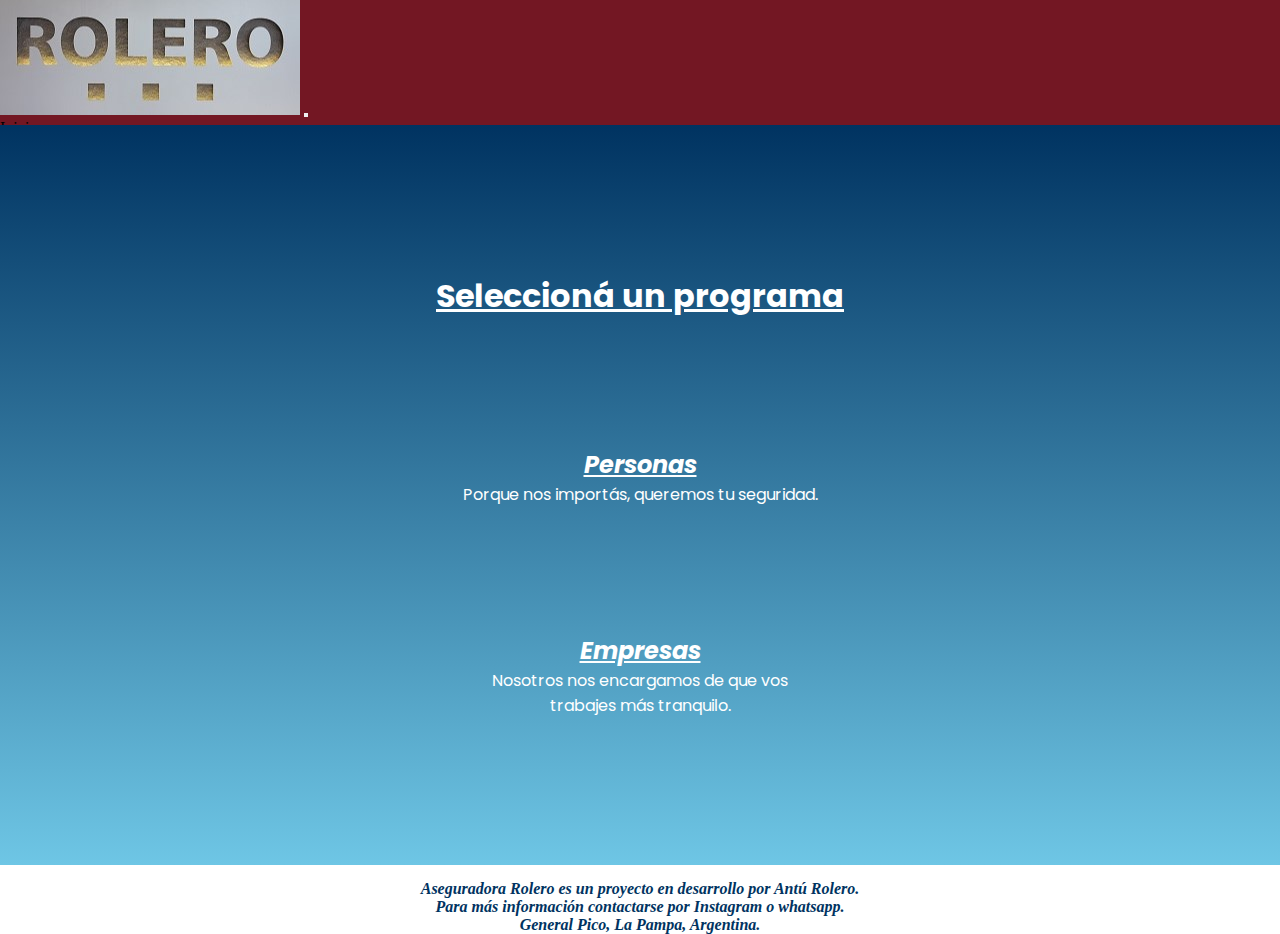
<file: servicios.html>
<!DOCTYPE html>
<html lang="es">
<head>
	<meta charset="UTF-8">
	<meta http-equiv="X-UA-Compatible" content="IE=edge">
	<meta name="viewport" content="width=device-width, initial-scale=1.0">
	<meta name="keywords" content="Seguros, Aseguradora, Rolero, Vehículos, Casas, Personas, Combinados Familiares, Todo Riesgo, Seguros Personales" />
	<meta name="description" content="Aseguradora Rolero, tradición familiar brindando asistencia.">
	<link rel="preconnect" href="https://fonts.googleapis.com">
	<link rel="preconnect" href="https://fonts.gstatic.com" crossorigin>
	<link href="https://fonts.googleapis.com/css2?family=Poppins:ital,wght@0,200;0,400;0,700;1,200;1,400;1,700&display=swap" rel="stylesheet">
	<link href="https://cdn.jsdelivr.net/npm/bootstrap@5.2.0/dist/css/bootstrap.min.css" rel="stylesheet" integrity="sha384-gH2yIJqKdNHPEq0n4Mqa/HGKIhSkIHeL5AyhkYV8i59U5AR6csBvApHHNl/vI1Bx" crossorigin="anonymous">
	<link rel="stylesheet" type="text/css" href="estilos/styles.css">
	<title>Rolero Seguros - Servicios</title>
</head>
<body>
	<header>
		<nav class="navbar navbar-expand-lg navbar-dark bg-dark">
			<div class="container-fluid">
				<a class="navbar-brand" href="#"><img class="rounded" src="imagenes/logo.jpg" title="Logo" alt="Logo" /></a>
				<button class="navbar-toggler" type="button" data-bs-toggle="collapse" data-bs-target="#navbarSupportedContent" aria-controls="navbarSupportedContent" aria-expanded="false" aria-label="Toggle navigation">
					<span class="navbar-toggler-icon"></span>
				</button>
				<div class="collapse navbar-collapse justify-content-end" id="navbarSupportedContent">
					<ul class="navbar-nav mb-2 mb-lg-0">
						<li> <a class="btn btn-sm btn-outline-light" href="index.html" role="button">Inicio</a></li>
						<li> <a class="btn btn-sm btn-outline-light" href="quienes_somos.html" role="button">¿Quiénes somos?</a></li>
						<li> <a class="btn btn-sm btn-outline-light" href="servicios.html" role="button">Servicios</a></li>
						<li> <a class="btn btn-sm btn-outline-light" href="sucursales.html" role="button">Sucursales</a></li>
						<li> <a class="btn btn-sm btn-outline-light" href="contacto.html" role="button">Contacto</a></li>
					</ul>
				</div>
			</div>
		</nav>
	</header>
	<main>
		<div id="cuerpo_servicios" class="cuerpo_servicios">
			<h1>Seleccioná un programa</h1>
			<div>
				<a href="trabajando.html"><h2>Personas</h2></a>
				<p>Porque nos importás, queremos tu seguridad.</p>
			</div>
			<div>
				<a href="trabajando.html"><h2>Empresas</h2></a>
				<p>Nosotros nos encargamos de que vos<br/>trabajes más tranquilo.</p>
			</div>
		</div>
	</main>
	<footer>
		<p id="p_footer" class="p_footer">Aseguradora Rolero es un proyecto en desarrollo por Antú Rolero.<br/>Para más información contactarse por Instagram o whatsapp.<br/>General Pico, La Pampa, Argentina.</p>
	</footer>
	<!-- JavaScript Bundle with Popper -->
	<script src="https://cdn.jsdelivr.net/npm/bootstrap@5.2.0/dist/js/bootstrap.bundle.min.js" integrity="sha384-A3rJD856KowSb7dwlZdYEkO39Gagi7vIsF0jrRAoQmDKKtQBHUuLZ9AsSv4jD4Xa" crossorigin="anonymous"></script>
</body>
</html>
</file>
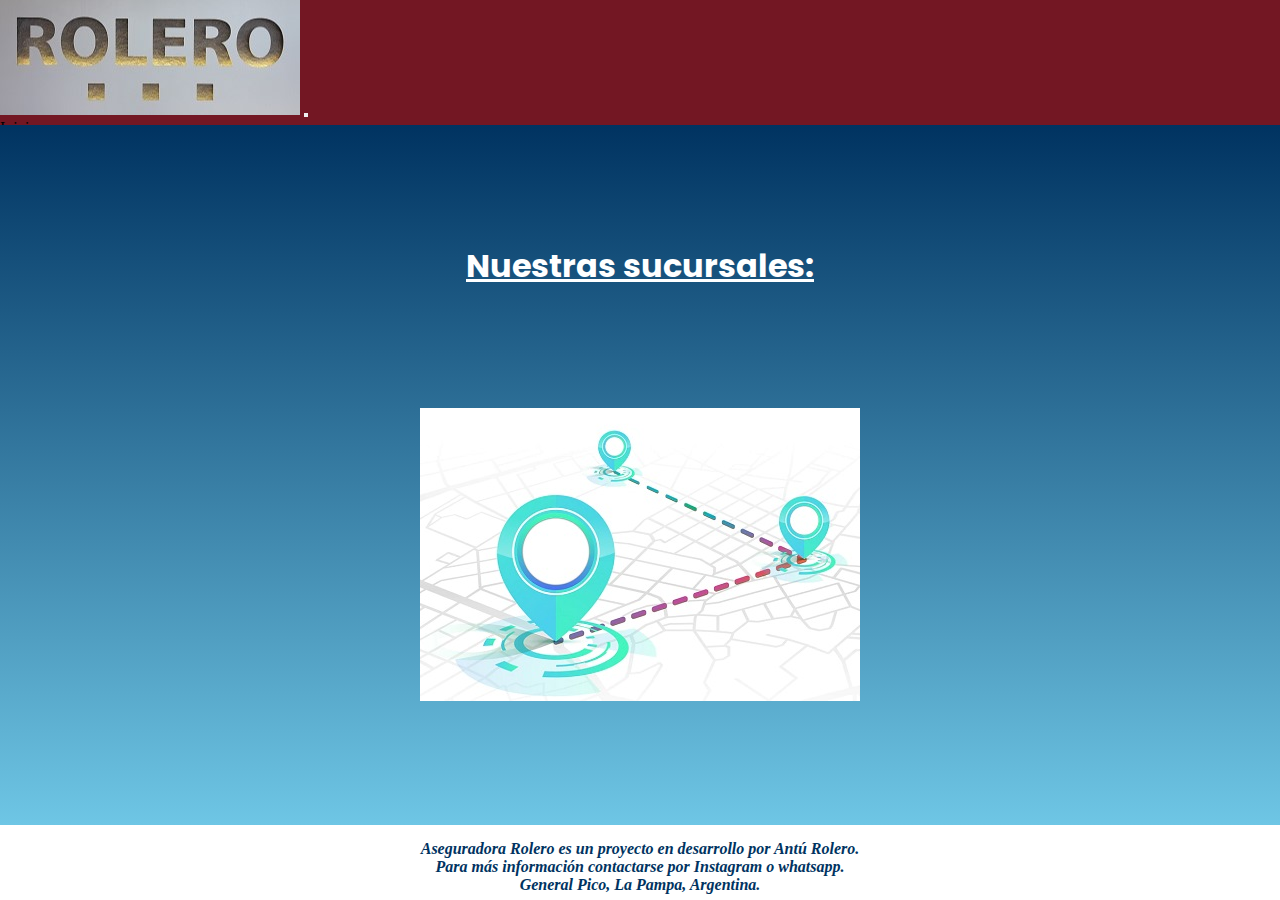
<file: sucursales.html>
<!DOCTYPE html>
<html lang="es">
<head>
	<meta charset="UTF-8">
	<meta http-equiv="X-UA-Compatible" content="IE=edge">
	<meta name="viewport" content="width=device-width, initial-scale=1.0">
	<meta name="keywords" content="Seguros, Aseguradora, Rolero, Vehículos, Casas, Personas, Combinados Familiares, Todo Riesgo, Seguros Personales" />
	<meta name="description" content="Aseguradora Rolero, tradición familiar brindando asistencia.">
	<link rel="preconnect" href="https://fonts.googleapis.com">
	<link rel="preconnect" href="https://fonts.gstatic.com" crossorigin>
	<link href="https://fonts.googleapis.com/css2?family=Poppins:ital,wght@0,200;0,400;0,700;1,200;1,400;1,700&display=swap" rel="stylesheet">
	<link href="https://cdn.jsdelivr.net/npm/bootstrap@5.2.0/dist/css/bootstrap.min.css" rel="stylesheet" integrity="sha384-gH2yIJqKdNHPEq0n4Mqa/HGKIhSkIHeL5AyhkYV8i59U5AR6csBvApHHNl/vI1Bx" crossorigin="anonymous">
	<link rel="stylesheet" type="text/css" href="estilos/styles.css">
	<title>Rolero Seguros - Sucursales</title>
</head>
<body>
	<header>
		<nav class="navbar navbar-expand-lg navbar-dark bg-dark">
			<div class="container-fluid">
				<a class="navbar-brand" href="#"><img class="rounded" src="imagenes/logo.jpg" title="Logo" alt="Logo" /></a>
				<button class="navbar-toggler" type="button" data-bs-toggle="collapse" data-bs-target="#navbarSupportedContent" aria-controls="navbarSupportedContent" aria-expanded="false" aria-label="Toggle navigation">
					<span class="navbar-toggler-icon"></span>
				</button>
				<div class="collapse navbar-collapse justify-content-end" id="navbarSupportedContent">
					<ul class="navbar-nav mb-2 mb-lg-0">
						<li> <a class="btn btn-sm btn-outline-light" href="index.html" role="button">Inicio</a></li>
						<li> <a class="btn btn-sm btn-outline-light" href="quienes_somos.html" role="button">¿Quiénes somos?</a></li>
						<li> <a class="btn btn-sm btn-outline-light" href="servicios.html" role="button">Servicios</a></li>
						<li> <a class="btn btn-sm btn-outline-light" href="sucursales.html" role="button">Sucursales</a></li>
						<li> <a class="btn btn-sm btn-outline-light" href="contacto.html" role="button">Contacto</a></li>
					</ul>
				</div>
			</div>
		</nav>
	</header>
	<main>
		<div id="cuerpo_sucursales" class="cuerpo_sucursales">
			<h1>Nuestras sucursales:</h1>
			<div class="imagen_mapa">
				<img id="img_mapa" class="rounded" src="imagenes/mapa.jpg" title="Mapa" alt="Mapa" />
			</div>	 
		</div>
	</main>
	<footer>
		<p id="p_footer" class="p_footer">Aseguradora Rolero es un proyecto en desarrollo por Antú Rolero.<br/>Para más información contactarse por Instagram o whatsapp.<br/>General Pico, La Pampa, Argentina.</p>
	</footer>
	<!-- JavaScript Bundle with Popper -->
	<script src="https://cdn.jsdelivr.net/npm/bootstrap@5.2.0/dist/js/bootstrap.bundle.min.js" integrity="sha384-A3rJD856KowSb7dwlZdYEkO39Gagi7vIsF0jrRAoQmDKKtQBHUuLZ9AsSv4jD4Xa" crossorigin="anonymous"></script>
</body>
</html>
</file>
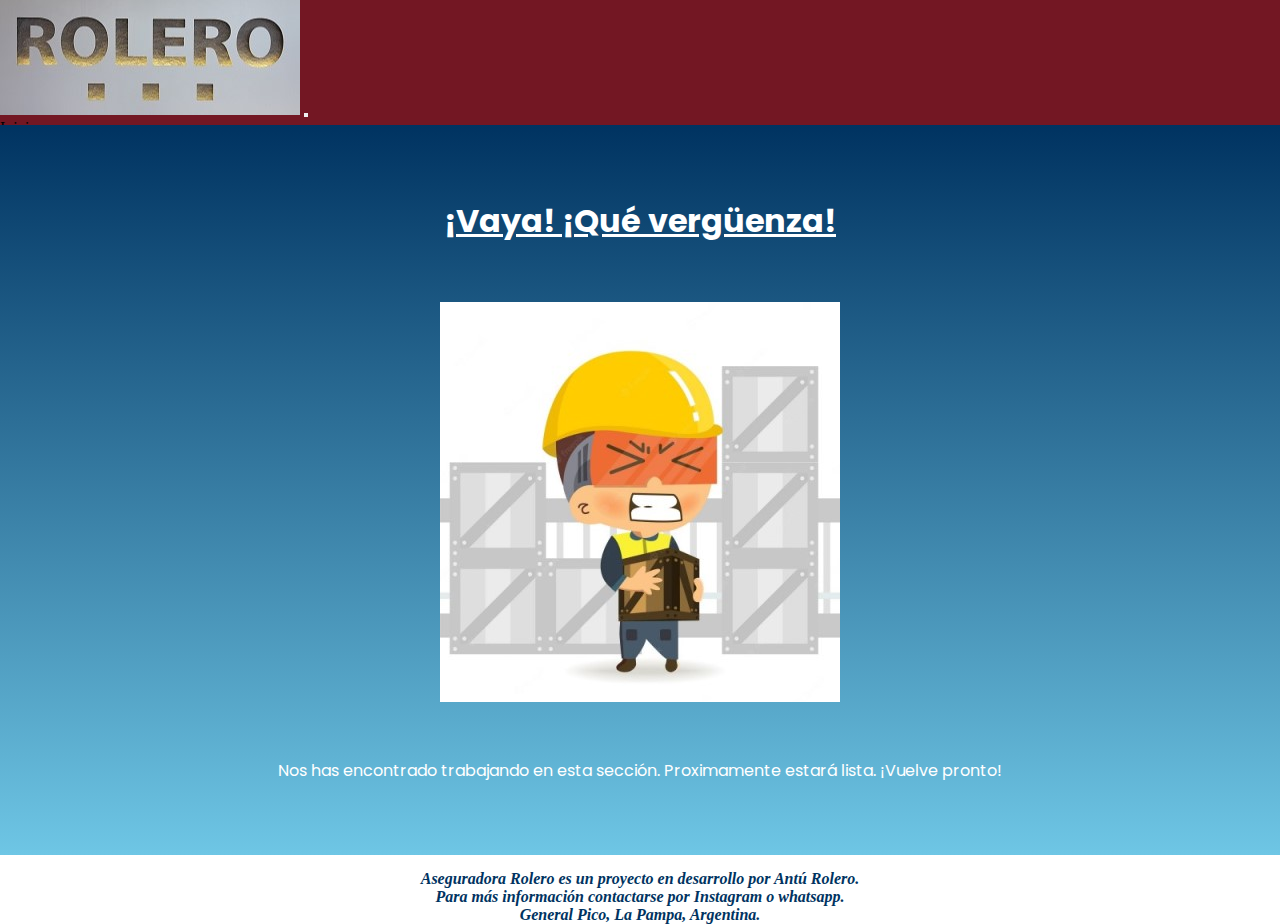
<file: trabajando.html>
<!DOCTYPE html>
<html lang="es">
<head>
	<meta charset="UTF-8">
	<meta http-equiv="X-UA-Compatible" content="IE=edge">
	<meta name="viewport" content="width=device-width, initial-scale=1.0">
	<meta name="keywords" content="Seguros, Aseguradora, Rolero, Vehículos, Casas, Personas, Combinados Familiares, Todo Riesgo, Seguros Personales" />
	<meta name="description" content="Aseguradora Rolero, tradición familiar brindando asistencia.">
	<link rel="preconnect" href="https://fonts.googleapis.com">
	<link rel="preconnect" href="https://fonts.gstatic.com" crossorigin>
	<link href="https://fonts.googleapis.com/css2?family=Poppins:ital,wght@0,200;0,400;0,700;1,200;1,400;1,700&display=swap" rel="stylesheet">
	<link href="https://cdn.jsdelivr.net/npm/bootstrap@5.2.0/dist/css/bootstrap.min.css" rel="stylesheet" integrity="sha384-gH2yIJqKdNHPEq0n4Mqa/HGKIhSkIHeL5AyhkYV8i59U5AR6csBvApHHNl/vI1Bx" crossorigin="anonymous">
	<link rel="stylesheet" type="text/css" href="estilos/styles.css">
	<title>Rolero Seguros - Trabajando</title>
</head>
<body>
	<header>
		<nav class="navbar navbar-expand-lg navbar-dark bg-dark">
			<div class="container-fluid">
				<a class="navbar-brand" href="#"><img class="rounded" src="imagenes/logo.jpg" title="Logo" alt="Logo" /></a>
				<button class="navbar-toggler" type="button" data-bs-toggle="collapse" data-bs-target="#navbarSupportedContent" aria-controls="navbarSupportedContent" aria-expanded="false" aria-label="Toggle navigation">
					<span class="navbar-toggler-icon"></span>
				</button>
				<div class="collapse navbar-collapse justify-content-end" id="navbarSupportedContent">
					<ul class="navbar-nav mb-2 mb-lg-0">
						<li> <a class="btn btn-sm btn-outline-light" href="index.html" role="button">Inicio</a></li>
						<li> <a class="btn btn-sm btn-outline-light" href="quienes_somos.html" role="button">¿Quiénes somos?</a></li>
						<li> <a class="btn btn-sm btn-outline-light" href="servicios.html" role="button">Servicios</a></li>
						<li> <a class="btn btn-sm btn-outline-light" href="sucursales.html" role="button">Sucursales</a></li>
						<li> <a class="btn btn-sm btn-outline-light" href="contacto.html" role="button">Contacto</a></li>
					</ul>
				</div>
			</div>
		</nav>
	</header>
	<main>
		<div id="cuerpo_trabajando" class="cuerpo_trabajando">
			<h1>¡Vaya! ¡Qué vergüenza!</h1>
			<img class="rounded" src="imagenes/trabajando.jpg" title="Trabajando" alt="Trabajando"/>
			<p>Nos has encontrado trabajando en esta sección. Proximamente estará lista. ¡Vuelve pronto!</p>
		</div>
	</main>
	<footer>
		<p id="p_footer" class="p_footer">Aseguradora Rolero es un proyecto en desarrollo por Antú Rolero.<br/>Para más información contactarse por Instagram o whatsapp.<br/>General Pico, La Pampa, Argentina.</p>
	</footer>
	<!-- JavaScript Bundle with Popper -->
	<script src="https://cdn.jsdelivr.net/npm/bootstrap@5.2.0/dist/js/bootstrap.bundle.min.js" integrity="sha384-A3rJD856KowSb7dwlZdYEkO39Gagi7vIsF0jrRAoQmDKKtQBHUuLZ9AsSv4jD4Xa" crossorigin="anonymous"></script>
</body>
</html>
</file>
<file: estilos/styles.css>
* {
  margin: 0;
  padding: 0; }

a {
  color: inherit; }

h1 {
  text-decoration: underline;
  color: white; }

h2 {
  font-style: italic;
  color: white; }

label {
  font-style: normal;
  color: white; }

header {
  height: 125px;
  background-color: #731723; }

.navbar {
  padding: 0px;
  background-color: #731723; }

.menu {
  padding: 0px;
  margin: 0px;
  display: inline-block;
  background-color: #731723; }

.navbar-nav {
  padding: 0px;
  margin: 0px;
  background-color: #731723; }

.container-fluid {
  z-index: 5;
  padding: 0px;
  margin: 0px;
  background-color: #731723; }

.menu li {
  padding: 0px;
  margin: 0px;
  display: inline-block;
  background-color: #731723; }

main {
  display: flex;
  flex-direction: column;
  font-family: 'Poppins';
  text-align: center; }

.contenedor_carrusel {
  padding: 0px; }

.h1_index {
  padding: 30px;
  font-size: 48px;
  color: #003361; }

.img_seguro_1 {
  margin-top: 50px;
  margin-bottom: 50px; }

.img_seguro_2 {
  margin-top: 50px;
  margin-bottom: 50px; }

.img_seguro_3 {
  margin-top: 50px;
  margin-bottom: 50px; }

.p_seguro_1 {
  margin-top: 50px;
  margin-bottom: 50px; }

.p_seguro_2 {
  margin-top: 50px;
  margin-bottom: 50px; }

.p_seguro_3 {
  margin-top: 50px;
  margin-bottom: 50px; }

.grilla {
  display: grid;
  grid-template-columns: minmax(auto, 1fr) minmax(auto, 1fr);
  grid-template-rows: minmax(auto, auto) minmax(auto, auto) minmax(auto, auto);
  justify-items: center;
  align-items: center;
  font-size: 32px;
  color: white;
  background-image: linear-gradient(#003361, #6EC6E5); }

.cuerpo_index {
  min-height: calc(100vh - 115px - 85px);
  background-image: linear-gradient(#003361, #6EC6E5);
  display: flex;
  flex-direction: column;
  justify-content: space-evenly;
  align-items: center; }

.cuerpo_quienes_somos {
  padding: 15px;
  color: white;
  min-height: calc(100vh - 115px - 85px);
  background-image: linear-gradient(#003361, #6EC6E5);
  display: flex;
  flex-direction: column;
  justify-content: space-evenly;
  align-items: center; }

.cuerpo_servicios {
  padding: 20px;
  flex-grow: 2;
  color: white;
  min-height: calc(100vh - 115px - 85px);
  background-image: linear-gradient(#003361, #6EC6E5);
  display: flex;
  flex-direction: column;
  justify-content: space-evenly;
  align-items: center; }

.cuerpo_sucursales {
  min-height: calc(100vh - 115px - 85px);
  background-image: linear-gradient(#003361, #6EC6E5);
  display: flex;
  flex-direction: column;
  justify-content: space-evenly;
  align-items: center; }

.cuerpo_contacto {
  padding: 20px;
  min-height: calc(100vh - 115px - 85px);
  background-image: linear-gradient(#003361, #6EC6E5);
  display: flex;
  flex-direction: column;
  justify-content: space-evenly;
  align-items: center; }

.cuerpo_trabajando {
  padding: 15px;
  color: white;
  min-height: calc(100vh - 115px - 85px);
  background-image: linear-gradient(#003361, #6EC6E5);
  display: flex;
  flex-direction: column;
  justify-content: space-evenly;
  align-items: center; }

.h1_contacto {
  padding: 20px;
  padding-top: 0px; }

.form_contacto {
  padding: 20px;
  display: flex;
  flex-direction: column;
  justify-content: space-around;
  align-items: center; }

.cuerpo_contacto input {
  color: #003361; }

textarea {
  width: 400px;
  height: 100px; }

footer {
  flex-grow: 1;
  padding-top: 15px;
  font-style: italic;
  font-weight: bold;
  color: #003361;
  display: flex;
  flex-direction: row;
  justify-content: space-around;
  align-items: center;
  text-align: center; }

@media (max-width: 960px) {
  .img_seguro_1 {
    grid-area: imagen_seguros_vehiculares; }
  .p_seguro_1 {
    grid-area: parrafo_seguros_vehiculares; }
  .p_seguro_2 {
    grid-area: parrafo_combinados_familiares; }
  .img_seguro_2 {
    grid-area: imagen_combinados_familiares; }
  .img_seguro_3 {
    grid-area: imagen_seguros_personales; }
  .p_seguro_3 {
    grid-area: parrafo_seguros_personales; }
  .grilla {
    padding-top: 60px;
    grid-template-columns: 1fr;
    grid-template-rows: repeat(6, minmax(auto, 300px));
    grid-template-areas: 'imagen_seguros_vehiculares'
 'parrafo_seguros_vehiculares'
 'imagen_combinados_familiares'
 'parrafo_combinados_familiares'
 'imagen_seguros_personales'
 'parrafo_seguros_personales'; } }

@media (max-width: 770px) {
  .menu li {
    display: flex;
    flex-direction: column;
    justify-content: center;
    align-items: center; }
  .carrusel ul {
    display: flex;
    flex-direction: column;
    justify-content: center;
    align-items: center; }
  .opciones_carrusel li {
    display: flex;
    flex-direction: column;
    justify-content: center;
    align-items: center; } }
</file>
